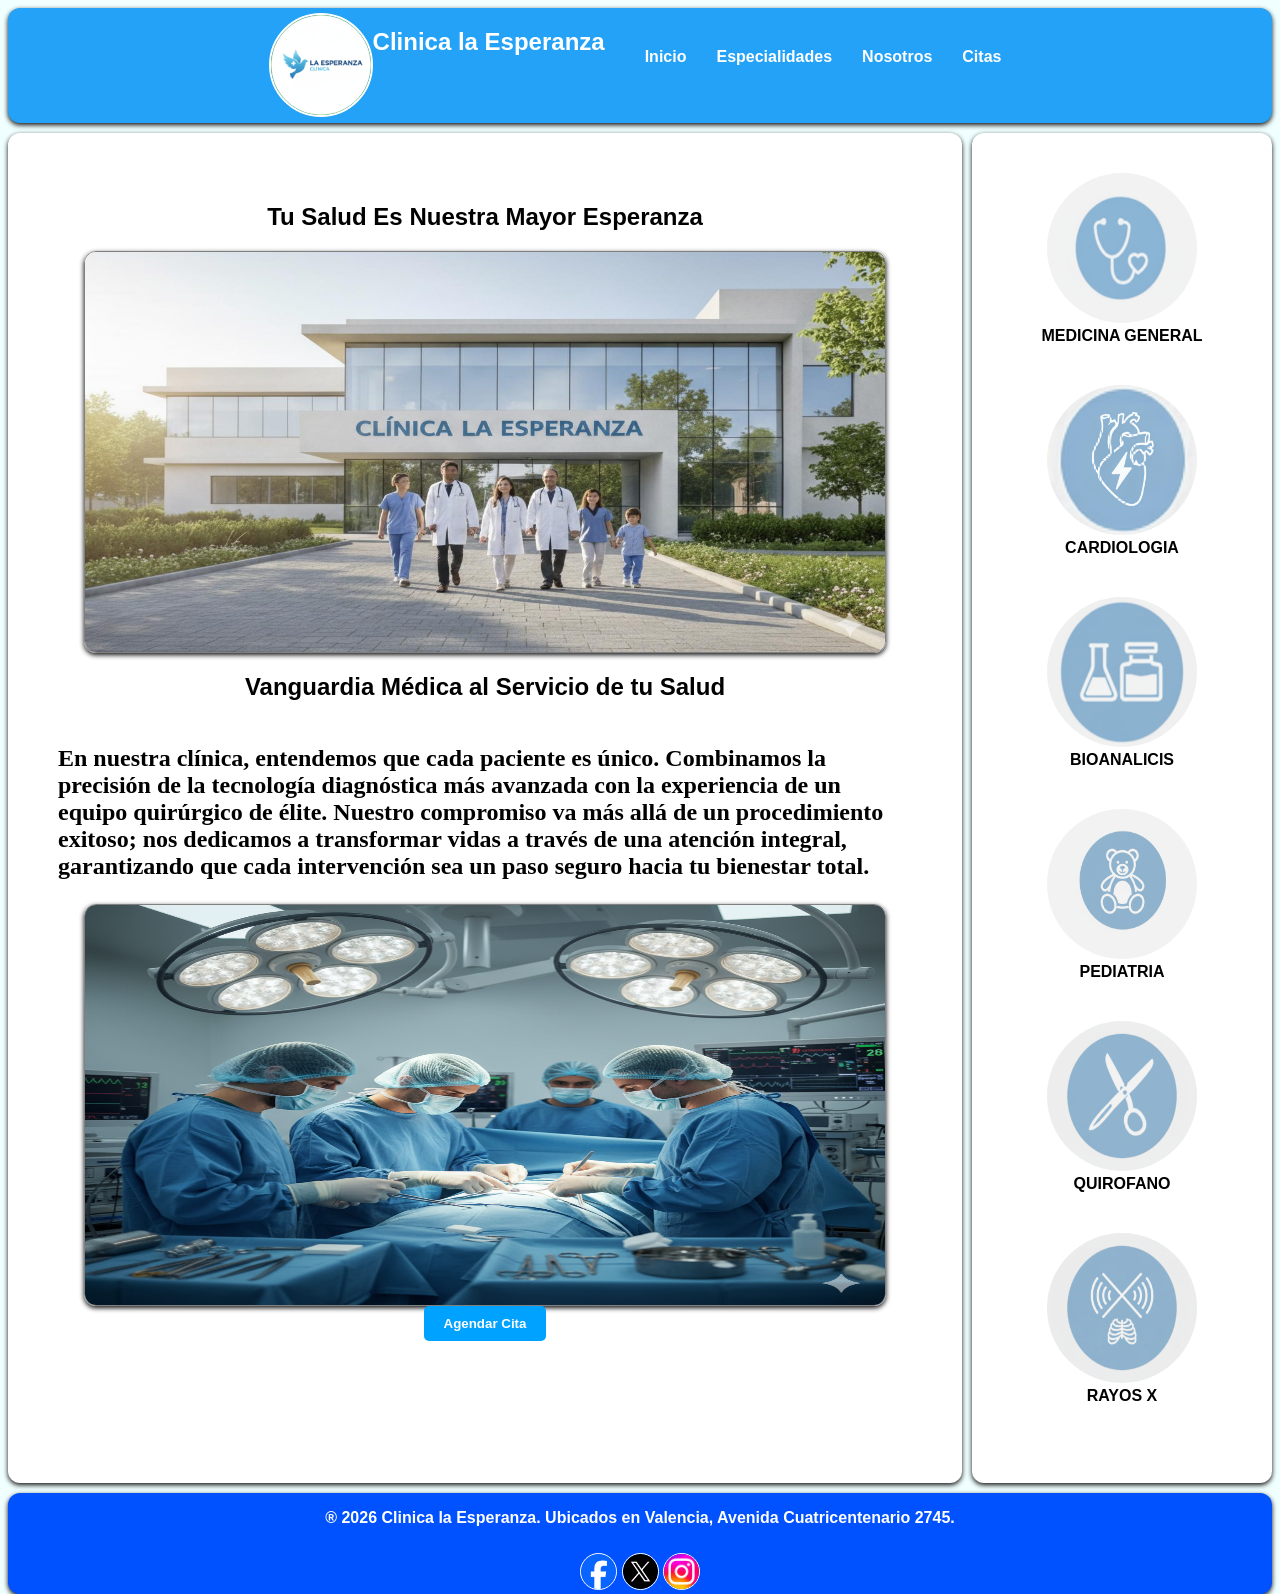
<file: index.html>
<!DOCTYPE html>
<html lang="en">
<head>
    <meta charset="UTF-8">
    <meta name="viewport" content="width=device-width, initial-scale=1.0">
    <link rel="stylesheet" href="css/estilo.css">
    <title>clinica.esperanza.com</title>
</head>
<script src="javascript/java.js"></script>
<body>
    <main class="contenedor">
        <header class="header">
            <nav class="navegacion">
            <div class="logo-caja">
                <img src="img/logotipo.img.jpg" alt="logo" class="logo">
                <h1>Clinica la Esperanza</h1>
            </div>
            
            <ul>
                <li><a href="index.html">Inicio</a></li>
                <li><a href="especialidades.html">Especialidades</a></li>
                <li><a href="nosotros.html">Nosotros</a></li>
                <li><a href="citas.html">Citas</a></li>
            </ul>
        </nav>
        </header>
        <article class="article">

            <h2>Tu Salud Es Nuestra Mayor Esperanza</h2>
            <img src="img/la-esperanza.img.jpg" alt="la-esperanza">

            <h2>Vanguardia Médica al Servicio de tu Salud</h2>
            <p class="parrafos">En nuestra clínica, entendemos que cada paciente 
                es único. Combinamos la precisión de la tecnología
                 diagnóstica más avanzada con la experiencia de un equipo
                  quirúrgico de élite. Nuestro compromiso va más allá de un 
                  procedimiento exitoso; nos dedicamos a transformar vidas a 
                  través de una atención integral, garantizando que cada 
                  intervención sea un paso seguro hacia tu bienestar total.</p>
                  <img src="img/quirofanosala.img.png" alt="">

                  <a href="citas.html"><button class="agendarCita">Agendar Cita</button></a>
        </article>
        <sidebar class="sidebar">
            <div class="derecha">

                <a href="especialidades.html"><img onclick="" src="img/medicina-general.img.jpg" alt="medicina-general"></a>
                <figcaption>MEDICINA GENERAL</figcaption>

                <a href="especialidades.html"><img onclick="" src="img/cardiologia.img.jpg" alt="cardiologia"></a>
                <figcaption>CARDIOLOGIA</figcaption>

                <a href="especialidades.html"><img src="img/bioanalicis.img.jpg" alt="bioanalicis"></a>
                <figcaption>BIOANALICIS</figcaption>

                <a href="especialidades.html"><img src="img/pediatria.img.jpg" alt="pediatria"></a>
                <figcaption>PEDIATRIA</figcaption>

                <a href="especialidades.html"><img src="img/quirofano.img.jpg" alt="quirofano"></a>
                <figcaption>QUIROFANO</figcaption>

                <a href="especialidades.html"><img src="img/rayos-x.img.png" alt="rayos-x"></a>
                <figcaption>RAYOS X</figcaption>

                
            </div>
        </sidebar>
        <footer class="footer">
            <p>® 2026 Clinica la Esperanza. Ubicados en Valencia, Avenida Cuatricentenario 2745.</p>
            <div class="redes">
                <a href="https://www.facebook.com"><img src="img/f.img.png" alt="facebook"></a>
                <a href="https://www.twitter.com"><img src="img/x.img.png" alt="twitter"></a>
                <a href="https://www.instagram.com"><img src="img/i.img.webp" alt="instagram"></a>
            </div>
        </footer>

    </main>
</body>
</html>
</file>
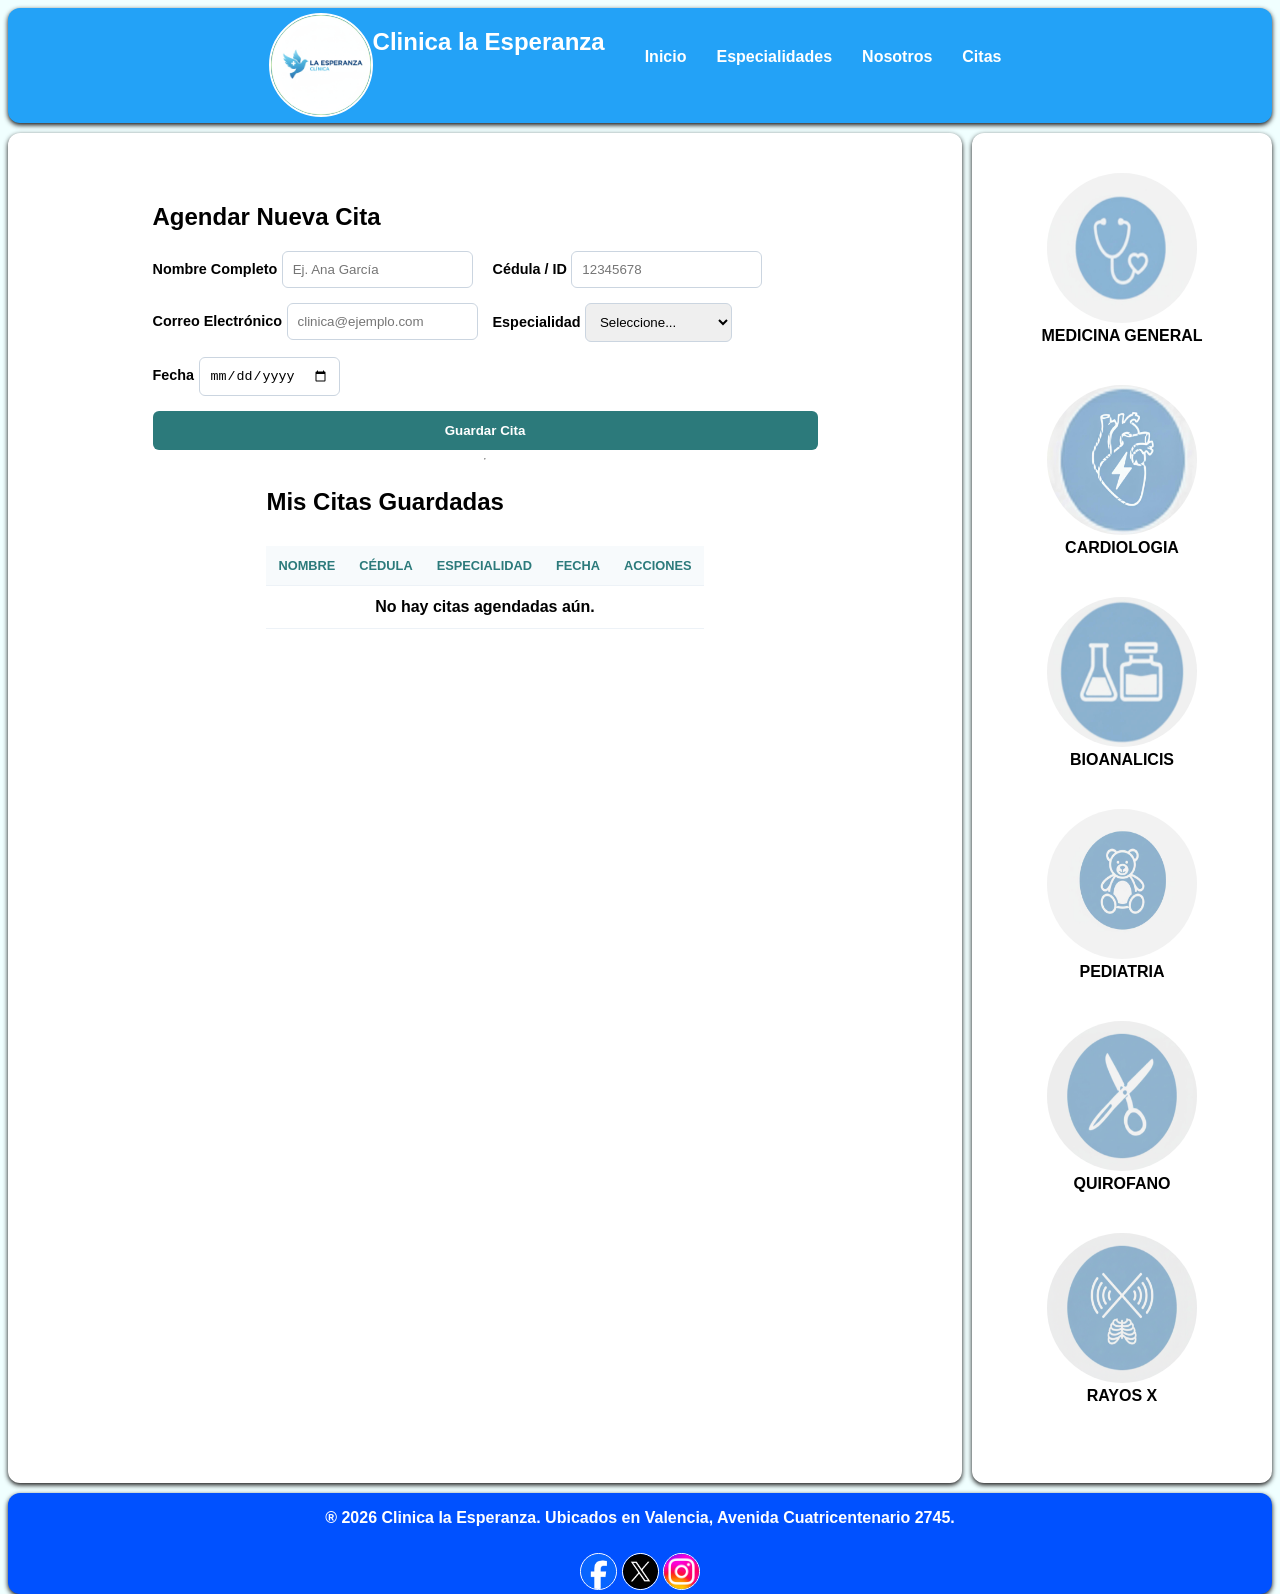
<file: citas.html>
<!DOCTYPE html>
<html lang="en">
<head>
    <meta charset="UTF-8">
    <meta name="viewport" content="width=device-width, initial-scale=1.0">
    <link rel="stylesheet" href="css/estilo.css">
    <title>clinica.esperanza.com</title>
</head>
<script src="javascript/java.js"></script>
<body>
    <main class="contenedor">
        <header class="header">
            <nav class="navegacion">
            <div class="logo-caja">
                <img src="img/logotipo.img.jpg" alt="logo" class="logo">
                <h1>Clinica la Esperanza</h1>
            </div>
            
            <ul>
                <li><a href="index.html">Inicio</a></li>
                <li><a href="especialidades.html">Especialidades</a></li>
                <li><a href="nosotros.html">Nosotros</a></li>
                <li><a href="citas.html">Citas</a></li>
            </ul>
        </nav>
        </header>

        <article class="article">

            <section class="form-section">
                <h2>Agendar Nueva Cita</h2>
                <form id="formCita">
                    <div class="input-group">
                        <label>Nombre Completo</label>
                        <input type="text" id="nombre" placeholder="Ej. Ana García" required>
                    </div>
    
                    <div class="input-group">
                        <label>Cédula / ID</label>
                        <input type="number" id="cedula" placeholder="12345678" required>
                    </div>
    
                    <div class="input-group">
                        <label>Correo Electrónico</label>
                        <input type="email" id="correo" placeholder="clinica@ejemplo.com" required>
                    </div>
    
                    <div class="input-group">
                        <label>Especialidad</label>
                        <select id="especialidad" required>
                            <option value="">Seleccione...</option>
                            <option value="Medicina General">Medicina General</option>
                            <option value="Cardiología">Cardiología</option>
                            <option value="Bioanalicis">Bioanalicis</option>
                            <option value="Pediatría">Pediatría</option>
                            <option value="Quirofano">Quirofano</option>
                            <option value="Rayos-x">Rayos X</option>
                        </select>
                    </div>
    
                    <div class="input-group">
                        <label>Fecha</label>
                        <input type="date" id="fecha" required>
                    </div>
    
                    <button type="submit" id="btnGuardar">Guardar Cita</button>
                </form>
            </section>
    
            <hr>
    
            <section class="table-section">
                <h2>Mis Citas Guardadas</h2>
                <div style="overflow-x: auto;">
                    <table id="tablaCitas">
                        <thead>
                            <tr>
                                <th>Nombre</th>
                                <th>Cédula</th>
                                <th>Especialidad</th>
                                <th>Fecha</th>
                                <th>Acciones</th>
                            </tr>
                        </thead>
                        <tbody id="cuerpoTabla">
                            
                            </tbody>
                    </table>
                </div>
            </section>
        </div>
        </article>
        <sidebar class="sidebar">
            <div class="derecha">

                <a href="especialidades.html"><img onclick="" src="img/medicina-general.img.jpg" alt="medicina-general"></a>
                <figcaption>MEDICINA GENERAL</figcaption>

                <a href="especialidades.html"><img onclick="" src="img/cardiologia.img.jpg" alt="cardiologia"></a>
                <figcaption>CARDIOLOGIA</figcaption>

                <a href="especialidades.html"><img src="img/bioanalicis.img.jpg" alt="bioanalicis"></a>
                <figcaption>BIOANALICIS</figcaption>

                <a href="especialidades.html"><img src="img/pediatria.img.jpg" alt="pediatria"></a>
                <figcaption>PEDIATRIA</figcaption>

                <a href="especialidades.html"><img src="img/quirofano.img.jpg" alt="quirofano"></a>
                <figcaption>QUIROFANO</figcaption>

                <a href="especialidades.html"><img src="img/rayos-x.img.png" alt="rayos-x"></a>
                <figcaption>RAYOS X</figcaption>

                
            </div>
        </sidebar>
        <footer class="footer">
            <p>® 2026 Clinica la Esperanza. Ubicados en Valencia, Avenida Cuatricentenario 2745.</p>
            <div class="redes">
                <a href="https://www.facebook.com"><img src="img/f.img.png" alt="facebook"></a>
                <a href="https://www.twitter.com"><img src="img/x.img.png" alt="twitter"></a>
                <a href="https://www.instagram.com"><img src="img/i.img.webp" alt="instagram"></a>
            </div>
        </footer>
    </main>
</body>
</html>
</file>
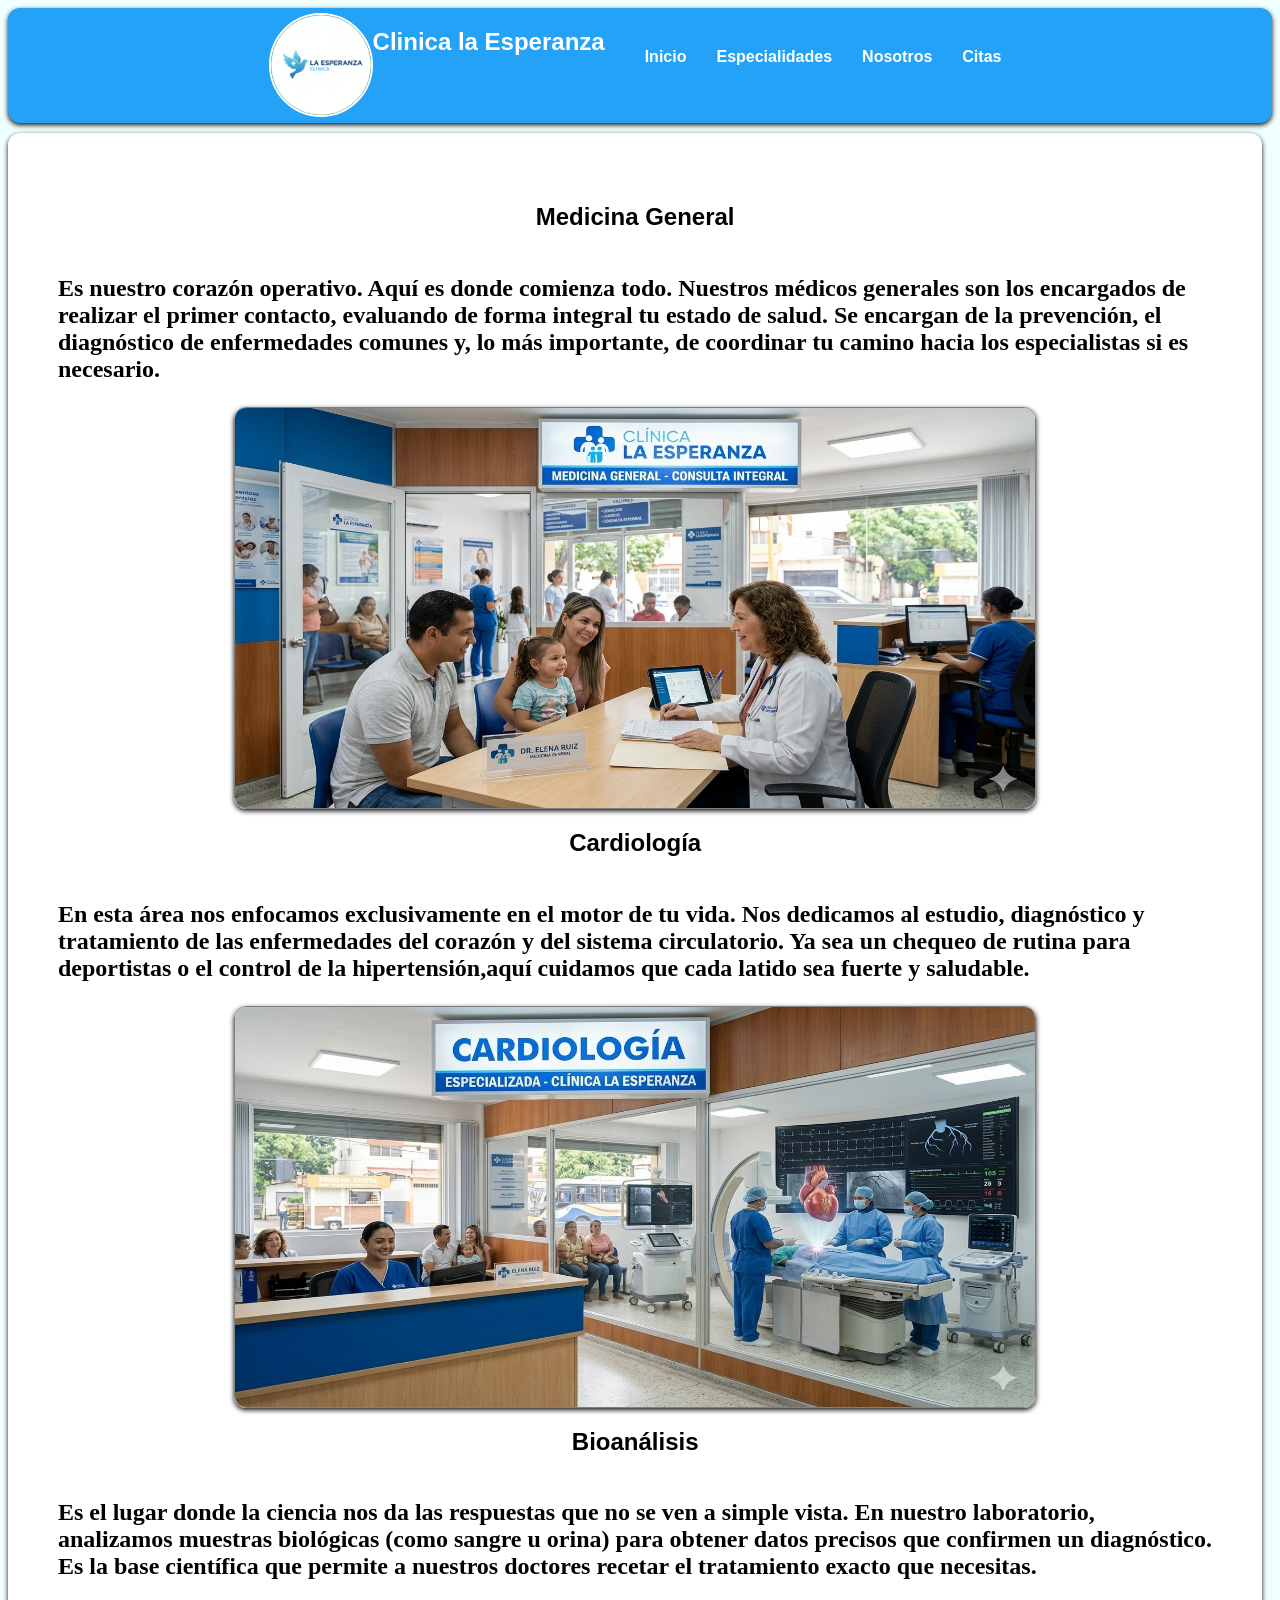
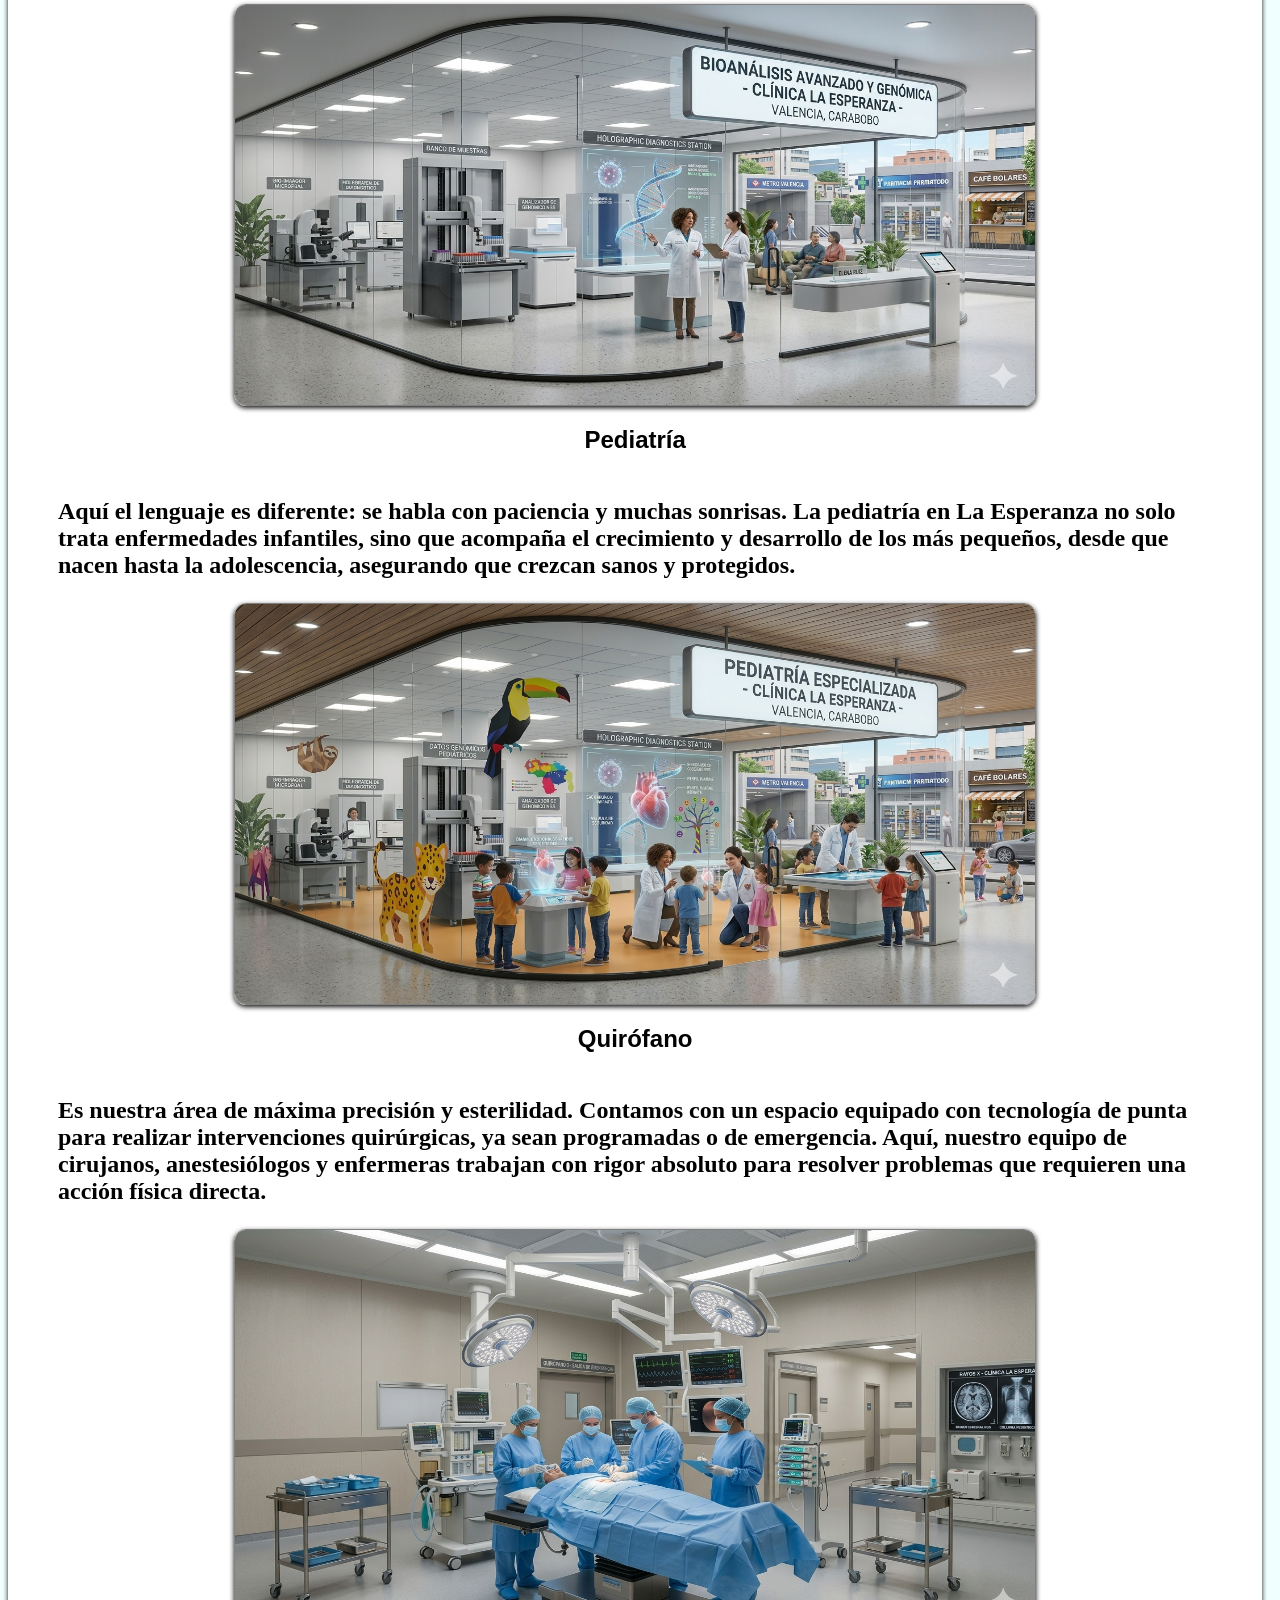
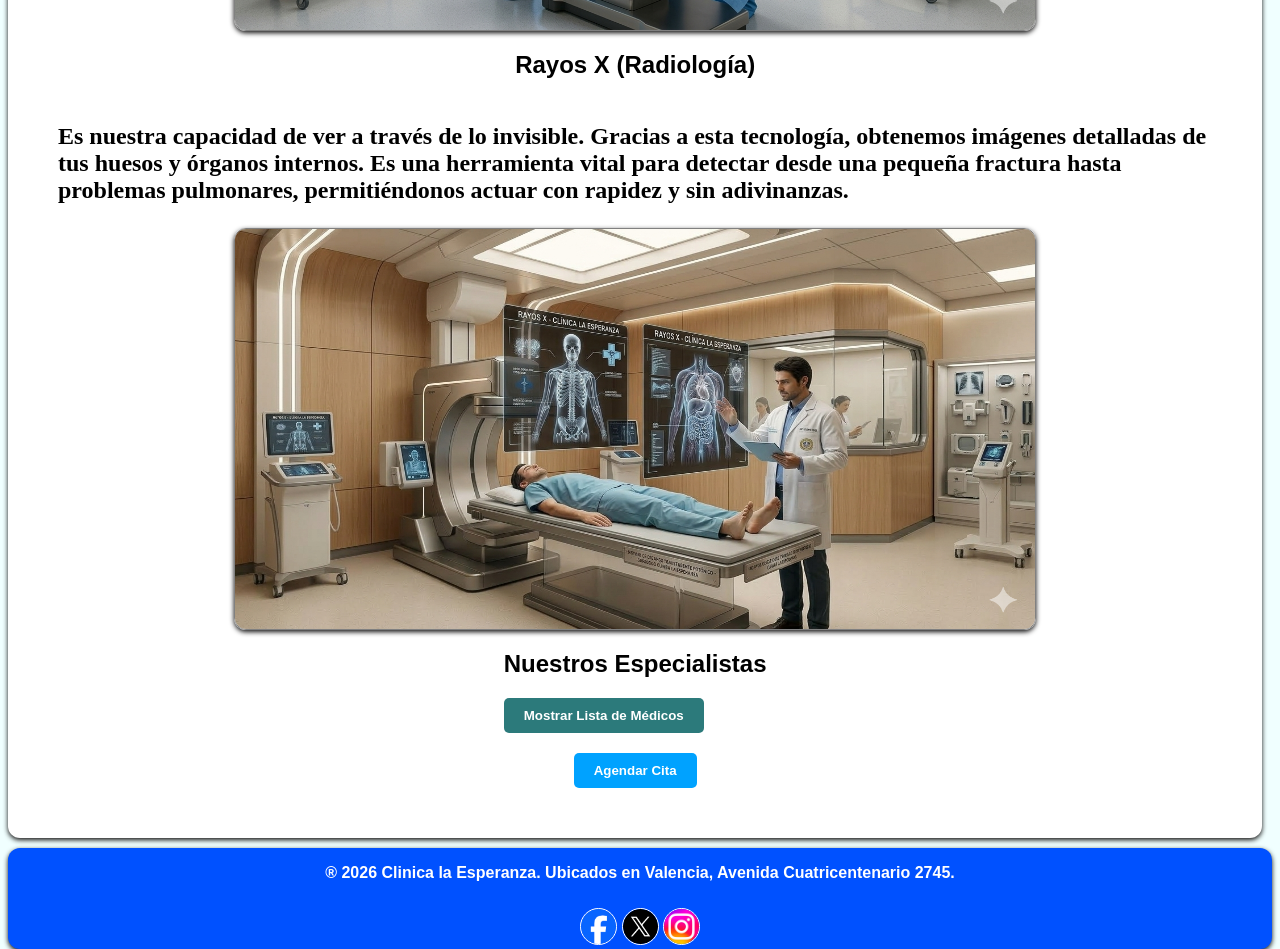
<file: especialidades.html>
<!DOCTYPE html>
<html lang="en">
<head>
    <meta charset="UTF-8">
    <meta name="viewport" content="width=device-width, initial-scale=1.0">
    <link rel="stylesheet" href="css/estilo.css">
    <title>clinica.esperanza.com</title>
</head>
<script src="javascript/java.js"></script>
<body>
    <main class="contenedor">
        <header class="header">
            <nav class="navegacion">
            <div class="logo-caja">
                <img src="img/logotipo.img.jpg" alt="logo" class="logo">
                <h1>Clinica la Esperanza</h1>
            </div>
            
            <ul>
                <li><a href="index.html">Inicio</a></li>
                <li><a href="especialidades.html">Especialidades</a></li>
                <li><a href="nosotros.html">Nosotros</a></li>
                <li><a href="citas.html">Citas</a></li>
            </ul>
        </nav>
        </header>
        <article class="article" style="width: 121%;">
                <h2>Medicina General</h2>
                <p class="parrafos">
                    Es nuestro corazón operativo. Aquí es donde comienza todo. Nuestros médicos
                     generales son los encargados de realizar el primer contacto, evaluando de forma 
                     integral tu estado de salud. Se encargan de la prevención, el diagnóstico de 
                     enfermedades comunes y, lo más importante, de coordinar tu camino hacia los
                      especialistas si es necesario.</p>
                
                <img src="img/medicina-general.espe.png" alt="medicina-general">

                <h2>Cardiología</h2>
                <p class="parrafos">En esta área nos enfocamos exclusivamente en el motor de tu vida.
                     Nos dedicamos al estudio, diagnóstico y tratamiento de las enfermedades del
                      corazón y del sistema circulatorio. Ya sea un chequeo de rutina para deportistas o
                       el control de la hipertensión,aquí cuidamos que cada latido sea fuerte y saludable.</p>

                       <img src="img/cardiologia.espe.png" alt="cardiologia">

                <h2>Bioanálisis</h2>
                <p class="parrafos">Es el lugar donde la ciencia nos da las respuestas que no se ven a simple vista.
                     En nuestro laboratorio, analizamos muestras biológicas (como sangre u orina)
                      para obtener datos precisos que confirmen un diagnóstico. Es la base científica que permite
                     a nuestros doctores recetar el tratamiento exacto que necesitas.</p>

                     <img src="img/bioanalicis.espe.png" alt="bioanalicis">

                <h2>Pediatría</h2>
                <p class="parrafos">Aquí el lenguaje es diferente: se habla con paciencia y muchas sonrisas. La pediatría en
                     La Esperanza no solo trata enfermedades infantiles, sino que acompaña el crecimiento y 
                     desarrollo de los más pequeños, desde que nacen hasta la adolescencia, asegurando que
                      crezcan sanos y protegidos.</p>

                      <img src="img/pediatria.espe.png" alt="pediatria">

                <h2>Quirófano</h2>
                <p class="parrafos">Es nuestra área de máxima precisión y esterilidad. Contamos con un espacio 
                    equipado con tecnología de punta para realizar intervenciones quirúrgicas, 
                    ya sean programadas o de emergencia. Aquí, nuestro equipo de cirujanos,
                     anestesiólogos y enfermeras trabajan con 
                    rigor absoluto para resolver problemas que requieren una acción física directa.</p>

                <img src="img/quirofano.espe.png" alt="quirofano">
                
                <h2>Rayos X (Radiología)</h2>
                <p class="parrafos">Es nuestra capacidad de ver a través de lo invisible. Gracias a esta tecnología,
                     obtenemos imágenes detalladas de tus huesos y órganos internos. Es una herramienta
                      vital para detectar desde una pequeña fractura
                     hasta problemas pulmonares, permitiéndonos actuar con rapidez y sin adivinanzas.</p>

                     <img src="img/rayos-x.espe.png" alt="rayos-x">
                     

            <div class="medicos-container">
                <h2>Nuestros Especialistas</h2>
                <button id="btnMostrarMedicos">Mostrar Lista de Médicos</button>
            
                <ul id="medicos-lista"></ul>
            </div>

            <a href="citas.html"><button class="agendarCita">Agendar Cita</button></a>
        </article>
        
        
        <footer class="footer">
            <p>® 2026 Clinica la Esperanza. Ubicados en Valencia, Avenida Cuatricentenario 2745.</p>
            <div class="redes">
                <a href="https://www.facebook.com"><img src="img/f.img.png" alt="facebook"></a>
                <a href="https://www.twitter.com"><img src="img/x.img.png" alt="twitter"></a>
                <a href="https://www.instagram.com"><img src="img/i.img.webp" alt="instagram"></a>
            </div>
        </footer>
    </main>
</body>
</html>
</file>
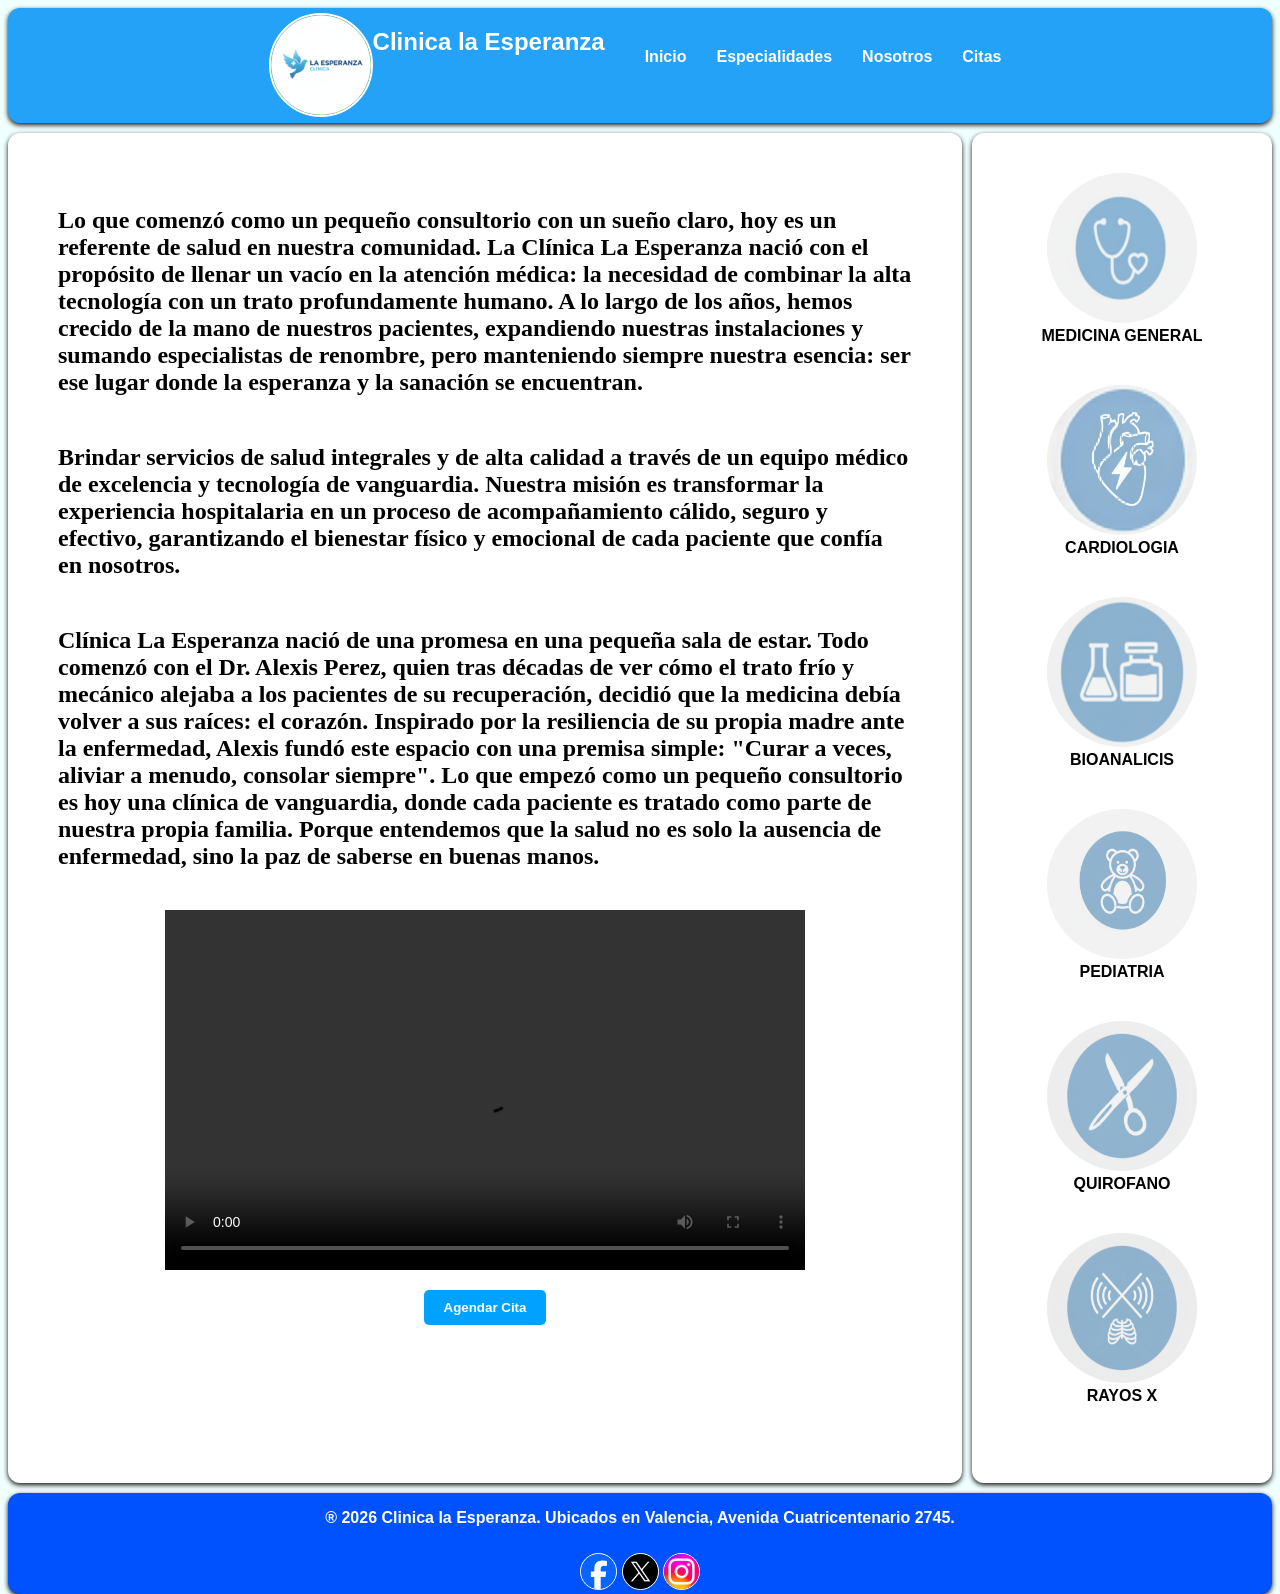
<file: nosotros.html>
<!DOCTYPE html>
<html lang="en">
<head>
    <meta charset="UTF-8">
    <meta name="viewport" content="width=device-width, initial-scale=1.0">
    <link rel="stylesheet" href="css/estilo.css">
    <title>clinica.esperanza.com</title>
</head>
<script src="javascript/java.js"></script>
<body>
    <main class="contenedor">
        <header class="header">
            <nav class="navegacion">
            <div class="logo-caja">
                <img src="img/logotipo.img.jpg" alt="logo" class="logo">
                <h1>Clinica la Esperanza</h1>
            </div>
            
            <ul>
                <li><a href="index.html">Inicio</a></li>
                <li><a href="especialidades.html">Especialidades</a></li>
                <li><a href="nosotros.html">Nosotros</a></li>
                <li><a href="citas.html">Citas</a></li>
            </ul>
        </nav>
        </header>

        <article class="article">

            <p class="parrafos"> Lo que comenzó como un pequeño consultorio con un sueño claro, hoy es un referente de
                salud en nuestra comunidad. La Clínica La Esperanza nació con el propósito de llenar un vacío
                 en la atención médica: la necesidad de combinar la alta tecnología con un trato profundamente
                  humano. A lo largo de los años, hemos crecido de la mano de nuestros pacientes, expandiendo
                   nuestras instalaciones y sumando especialistas de renombre, pero manteniendo siempre nuestra
                    esencia: ser ese lugar donde la esperanza y la sanación se encuentran.</p>
   
                    <p class="parrafos">Brindar servicios de salud integrales y de alta calidad a través de un equipo médico de
                        excelencia y tecnología de vanguardia. Nuestra misión es transformar la experiencia hospitalaria
                         en un proceso de acompañamiento cálido, seguro y efectivo, garantizando el bienestar físico y 
                         emocional de cada paciente que confía en nosotros.</p>

                         <p class="parrafos">Clínica La Esperanza nació de una promesa en una pequeña sala de estar. Todo comenzó con el 
                            Dr. Alexis Perez, quien tras décadas de ver cómo el trato frío y mecánico alejaba a los pacientes
                             de su recuperación, decidió que la medicina debía volver a sus raíces: el corazón.

                            Inspirado por la resiliencia de su propia madre ante la enfermedad, Alexis 
                            fundó este espacio con una premisa simple: "Curar a veces, aliviar a menudo, 
                            consolar siempre". Lo que empezó como un pequeño consultorio es hoy una clínica de vanguardia,
                             donde cada paciente es tratado como parte de nuestra propia familia. Porque entendemos que la salud
                              no es solo la ausencia de enfermedad, sino la paz de saberse en buenas manos.</p>

                            <div>
                              <figure>
                                <video width="640" height="360" controls>
                                    <source src="videos/Servicio de enfermería(720P_HD).mp4">
                                </video>
                            </figure>
                            </div>


            <a href="citas.html"><button class="agendarCita">Agendar Cita</button></a>
        </article>

        <sidebar class="sidebar">
            <div class="derecha">

                <a href="especialidades.html"><img onclick="" src="img/medicina-general.img.jpg" alt="medicina-general"></a>
                <figcaption>MEDICINA GENERAL</figcaption>

                <a href="especialidades.html"><img onclick="" src="img/cardiologia.img.jpg" alt="cardiologia"></a>
                <figcaption>CARDIOLOGIA</figcaption>

                <a href="especialidades.html"><img src="img/bioanalicis.img.jpg" alt="bioanalicis"></a>
                <figcaption>BIOANALICIS</figcaption>

                <a href="especialidades.html"><img src="img/pediatria.img.jpg" alt="pediatria"></a>
                <figcaption>PEDIATRIA</figcaption>

                <a href="especialidades.html"><img src="img/quirofano.img.jpg" alt="quirofano"></a>
                <figcaption>QUIROFANO</figcaption>

                <a href="especialidades.html"><img src="img/rayos-x.img.png" alt="rayos-x"></a>
                <figcaption>RAYOS X</figcaption>

                
            </div>
        </sidebar>
        <footer class="footer">
            <p>® 2026 Clinica la Esperanza. Ubicados en Valencia, Avenida Cuatricentenario 2745.</p>
            <div class="redes">
                <a href="https://www.facebook.com"><img src="img/f.img.png" alt="facebook"></a>
                <a href="https://www.twitter.com"><img src="img/x.img.png" alt="twitter"></a>
                <a href="https://www.instagram.com"><img src="img/i.img.webp" alt="instagram"></a>
            </div>
        </footer>
</body>
</html>
</file>
<file: css/estilo.css>
body{
    background-color: azure;
    font-family: Arial, sans-serif;
    display: flex;
    flex-direction: column;
    min-height: 100vh;
}
.logo-caja {
    display: flex;
    
    
}

.logo {
    width: 100px;
    height: 100px;
    margin-top: 5px;
    object-fit: cover;
    border-radius: 50%;
    border: 2px solid rgb(255, 255, 255);
    
}

.navegacion {
    display: flex;
    color: white;

}
.navegacion ul {
    list-style: none;
    margin: 0;
    padding: 40px;
    display: flex;
    justify-content: end;
    gap: 30px;
    padding-right: 10px;
}
.navegacion ul li a {
    color: white;
    text-decoration: none;
    font-weight: bold;
    font-size: 1rem;
    transition: all 0.5 ease;
}

.navegacion ul li a:hover {
    color: rgb(54, 71, 77);
    opacity: 0.7;
    transform: translateY(-3);
    
}
.contenedor{
    display: grid;
    height: 100vh;
    gap: 10px;
    border-radius: 12px;
    grid-template-rows: auto 1fr auto;
    grid-template-columns: 1fr 300px ;
    grid-template-areas: 
    "header  header"
    "article sidebar"
    "footer footer";
}

.header {
    grid-area: header; 
    background: rgb(35, 162, 247);
    height: 115px; 
}
.sidebar {
    grid-area: sidebar;
    background: white;
    height: 1350px;
}

.derecha {
    display: flex;
    flex-direction: column;
    text-align: center;
}

.derecha img {
    width: 150px;
    height: 150px;
    margin-top: 40px;
    border-radius: 50%;
}

.article {
    grid-area: article; 
    background: white; 
    padding: 50px;
}

.article img {
    width: 800px;
    height: 400px;
    border: 1px solid gray;
    border-radius: 12px;
    box-shadow: 0 2px 5px rgb(17, 16, 16);
}

.agendarCita {
    background-color: #00a2ff;
    color: white;
    padding: 10px 20px;
    border: none;
    border-radius: 5px;
    cursor: pointer;
    font-weight: bold;
}

.agendarCita:hover{
    opacity: 0.7;
    transform: translateY(-3);
}

.footer {
    grid-area: footer; 
    background: rgb(0, 81, 255);
    color: white; 
}

.redes {
    gap: 20px;
    margin-top: 10px;
}

.redes img {
    width: 35px;
    transition: transform .3s;
    border: 1px solid white;
    border-radius: 50%;
}

.redes img:hover {
    transform: scale(1.2);
}

.header, .sidebar, .article, .footer {
    display: flex;
    flex-direction: column;
    align-content: center;
    align-items: center;
    font-family: sans-serif;
    font-weight: bold;
    border-radius: 12px; 
    box-shadow: 0 2px 5px rgb(17, 16, 16);
}

.parrafos {
    font-family: Georgia, 'Times New Roman', Times, serif;
    font-size: x-large;
}

.formSeccion h2, .tableSeccion h2 {
    color: #515c70;
    font-size: 1.2rem;
    margin-bottom: 20px;
}

#formCita {
    display: grid;
    grid-template-columns: 1fr 1fr;
    gap: 15px;
}

.inputt {
    display: flex;
    flex-direction: column;
}

label {
    font-size: 0.9rem;
    margin-bottom: 5px;
    font-weight: bold;
}

input, select {
    padding: 10px;
    border: 1px solid #cbd5e0;
    border-radius: 6px;
    outline: none;
}

input:focus, select:focus {
    border-color: #2c7a7b;
}

#btnGuardar {
    grid-column: span 2;
    background-color: #2c7a7b;
    color: white;
    padding: 12px;
    border: none;
    border-radius: 6px;
    font-weight: bold;
    cursor: pointer;
}

#btnGuardar:hover {
    background-color: #236162;
}

table {
    width: 100%;
    border-collapse: collapse;
    margin-top: 10px;
}

th, td {
    text-align: left;
    padding: 12px;
    border-bottom: 1px solid #edf2f7;
}

th {
    background-color: #f7fafc;
    color: #2c7a7b;
    text-transform: uppercase;
    font-size: 0.8rem;
}

tr:hover {
    background-color: #f9fcfa;
}

.btn-eliminar{
    background-color: rgb(236, 84, 84);
    color: #f7fafc;
    cursor: pointer;
    border: none;
    padding: 6px 12px;
    border-radius: 4px;
    font-size: 1rem;
    font-weight: bold;
    transition: background 0.2 ease;
}

.btn-eliminar:hover{
    background-color: red;
}

td:last-child{
    text-align: center;
}

#medicos-lista {
    list-style: none;
    padding: 0;
    margin-top: 20px;
}

#medicos-lista li {
    background: #fff;
    padding: 15px;
    margin-bottom: 10px;
    border-left: 5px solid #2c7a7b;
    box-shadow: 0 2px 5px rgba(0,0,0,0.1);
}

#btnMostrarMedicos {
    background-color: #2c7a7b;
    color: white;
    padding: 10px 20px;
    border: none;
    border-radius: 5px;
    cursor: pointer;
    font-weight: bold;
}

#btnMostrarMedicos:hover {
    background-color: #236162;
}

@media (max-width: 600px) {
    #formCita { grid-template-columns: 1fr; }
    #btnGuardar { grid-column: span 1; }
}
</file>
